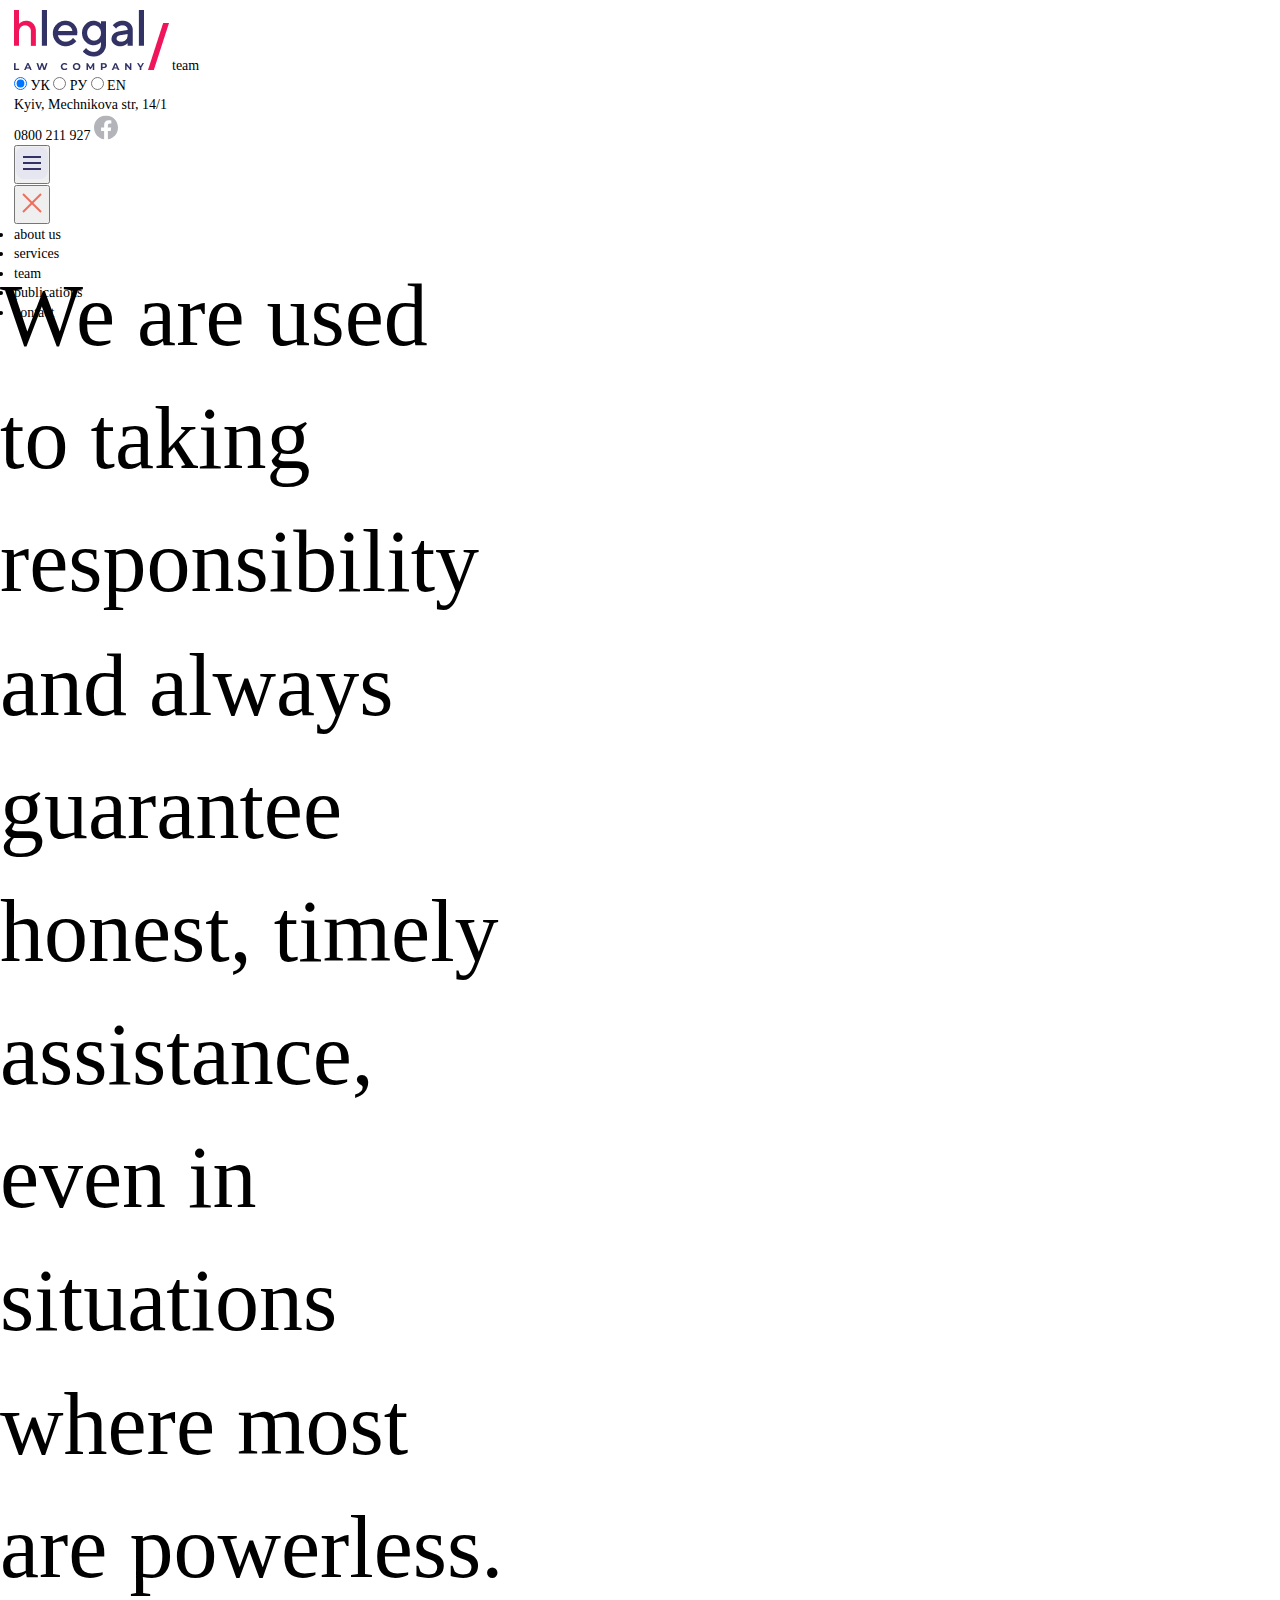
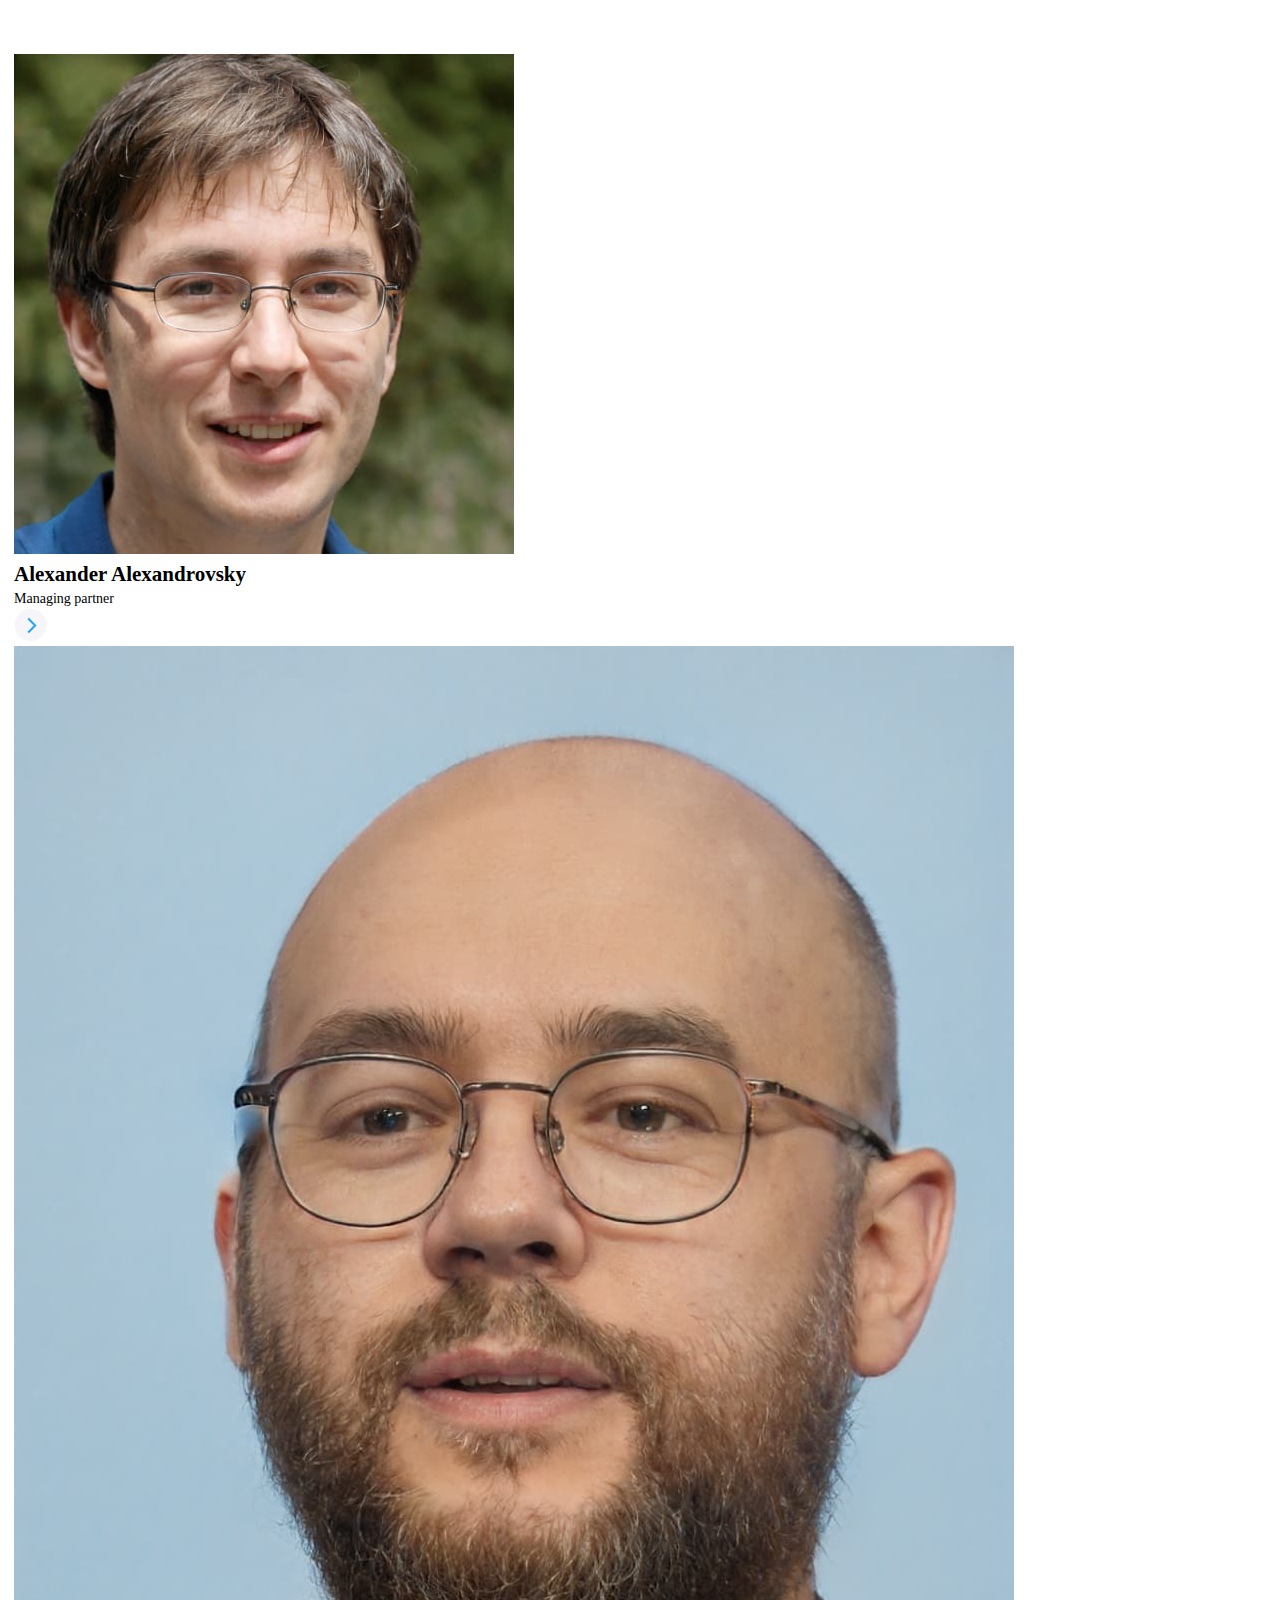
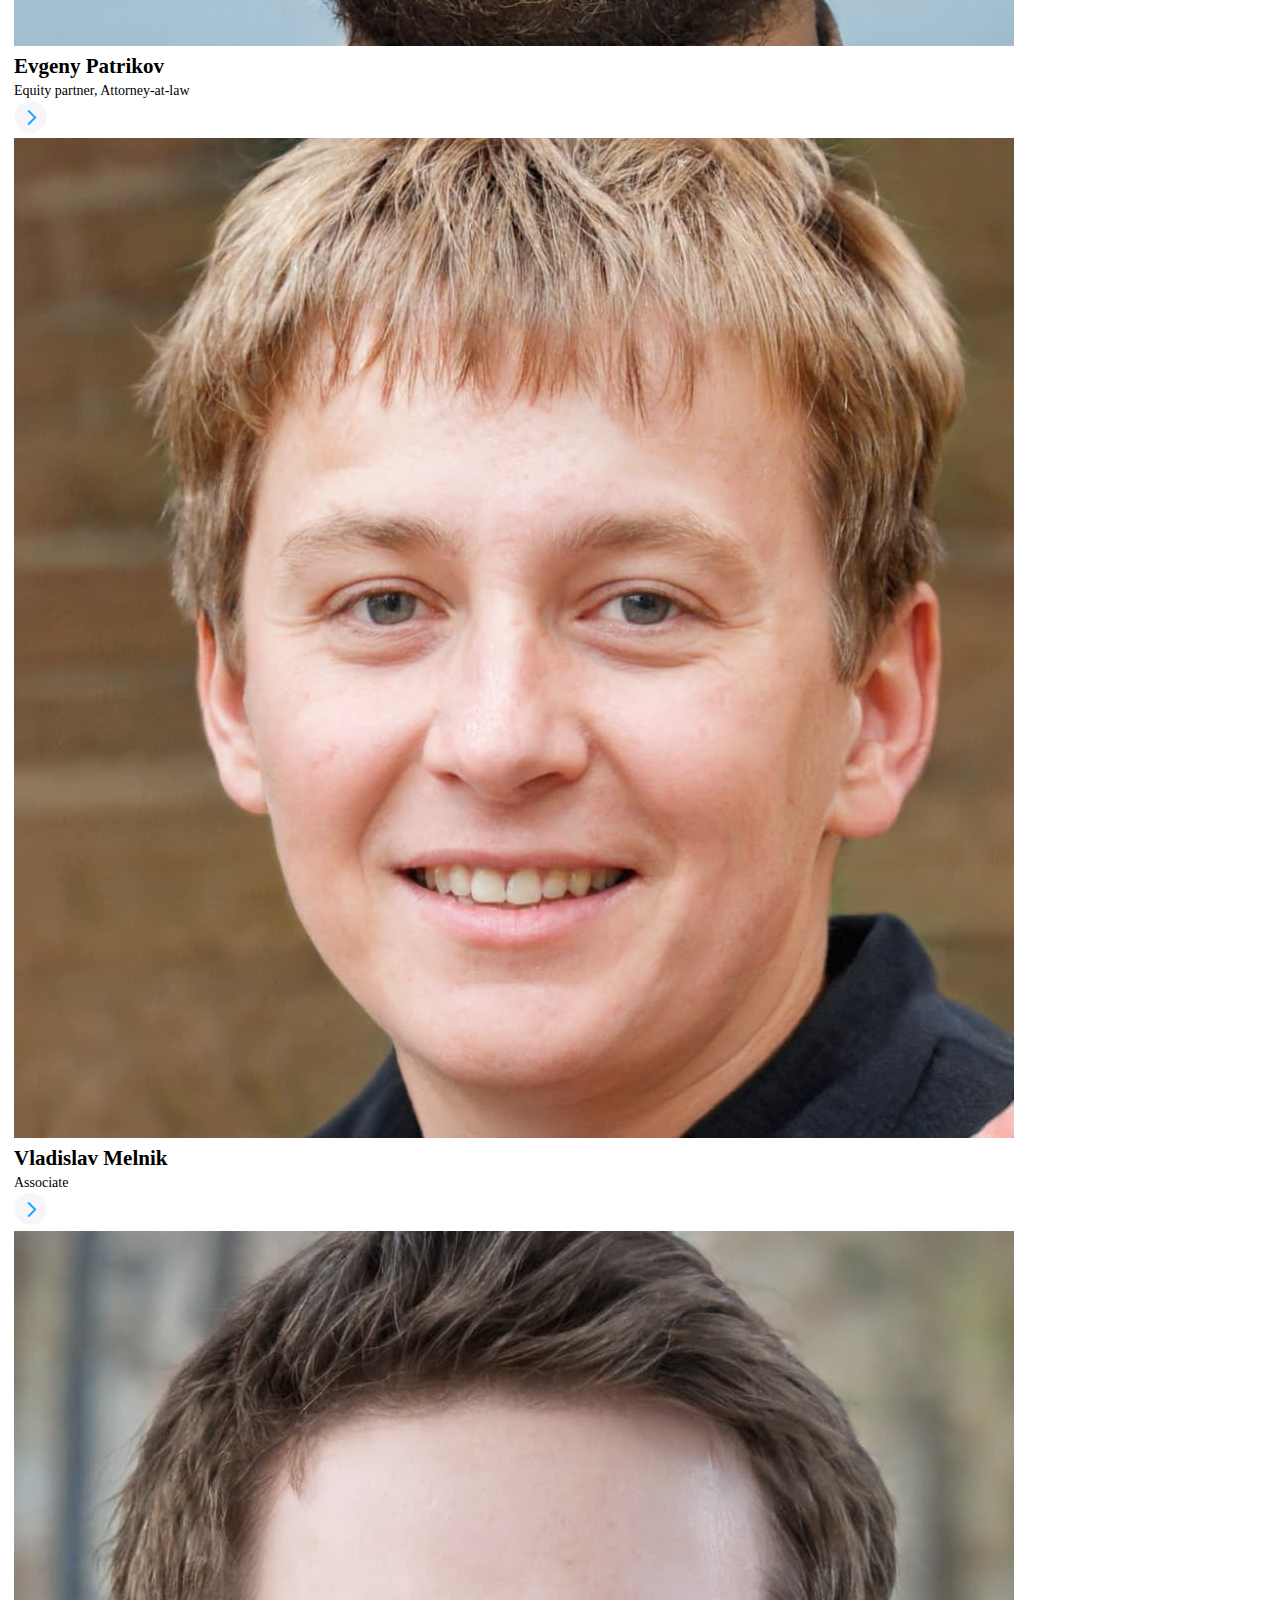
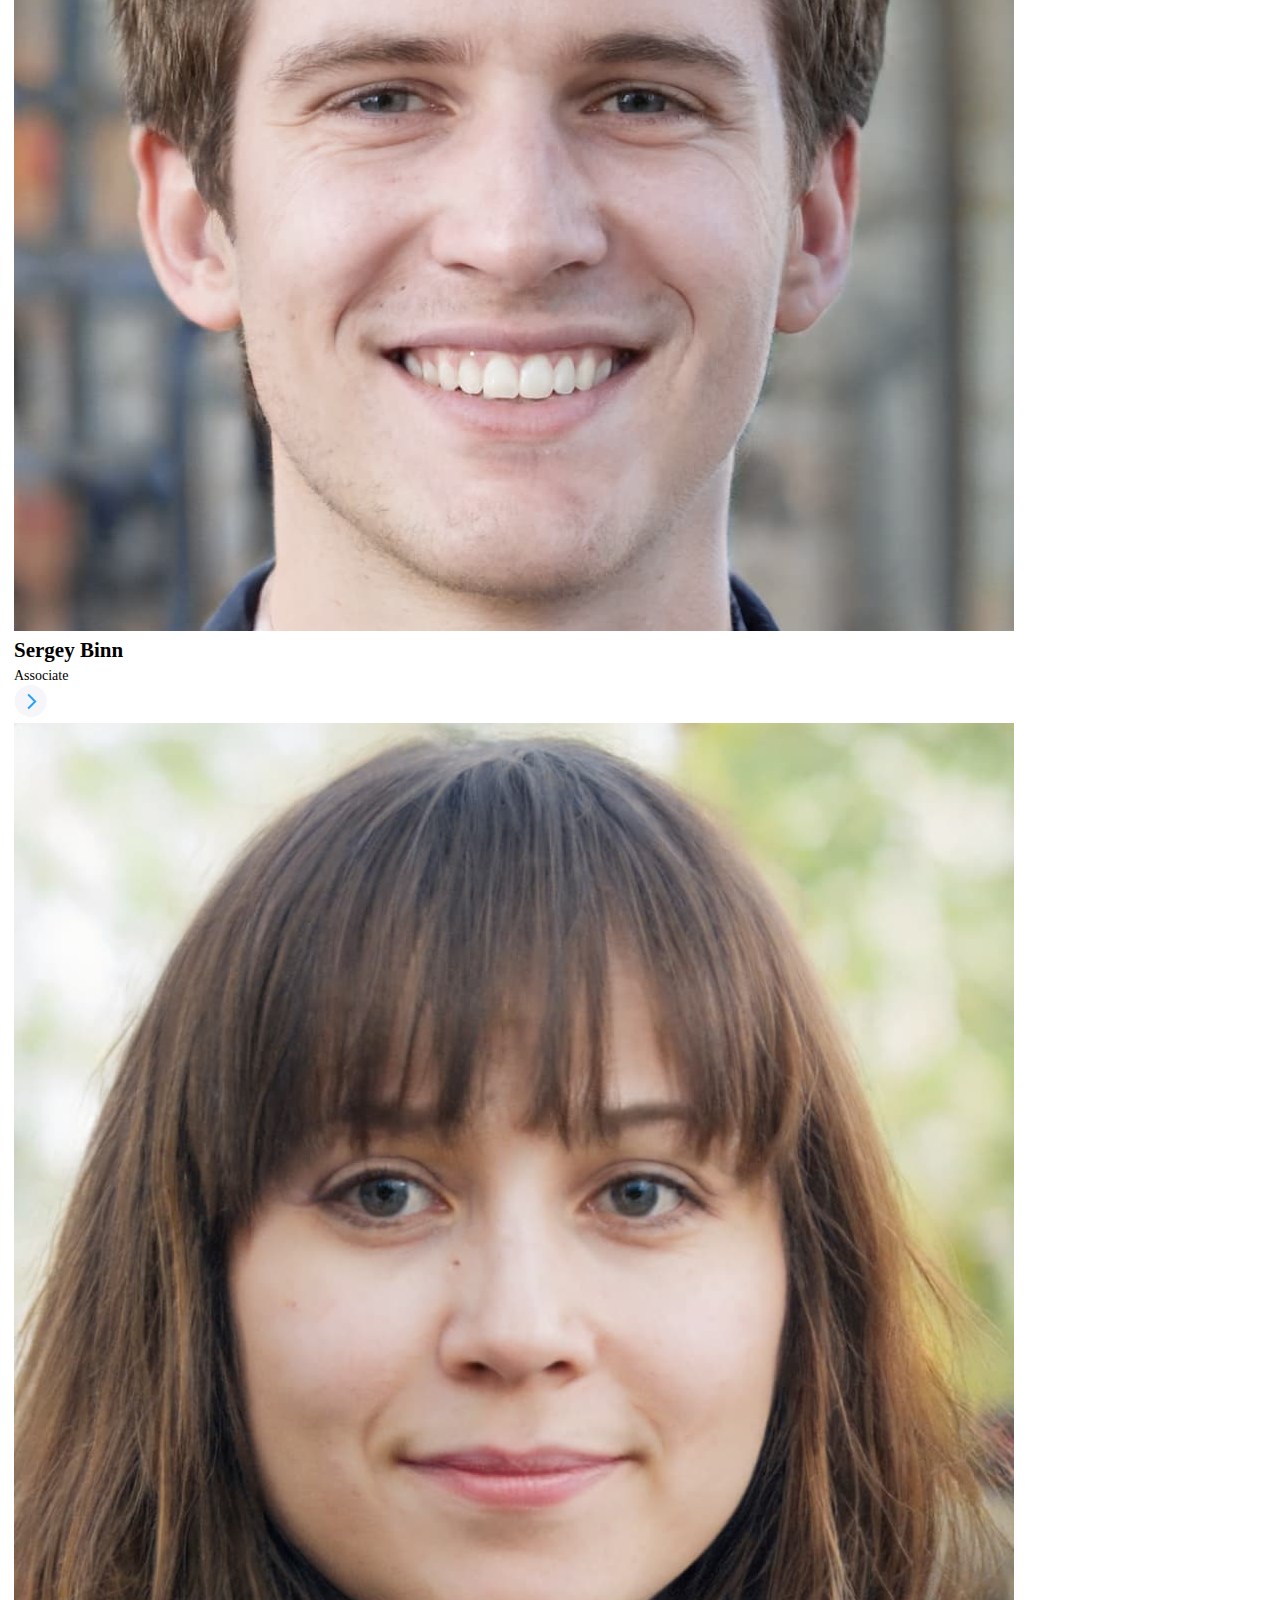
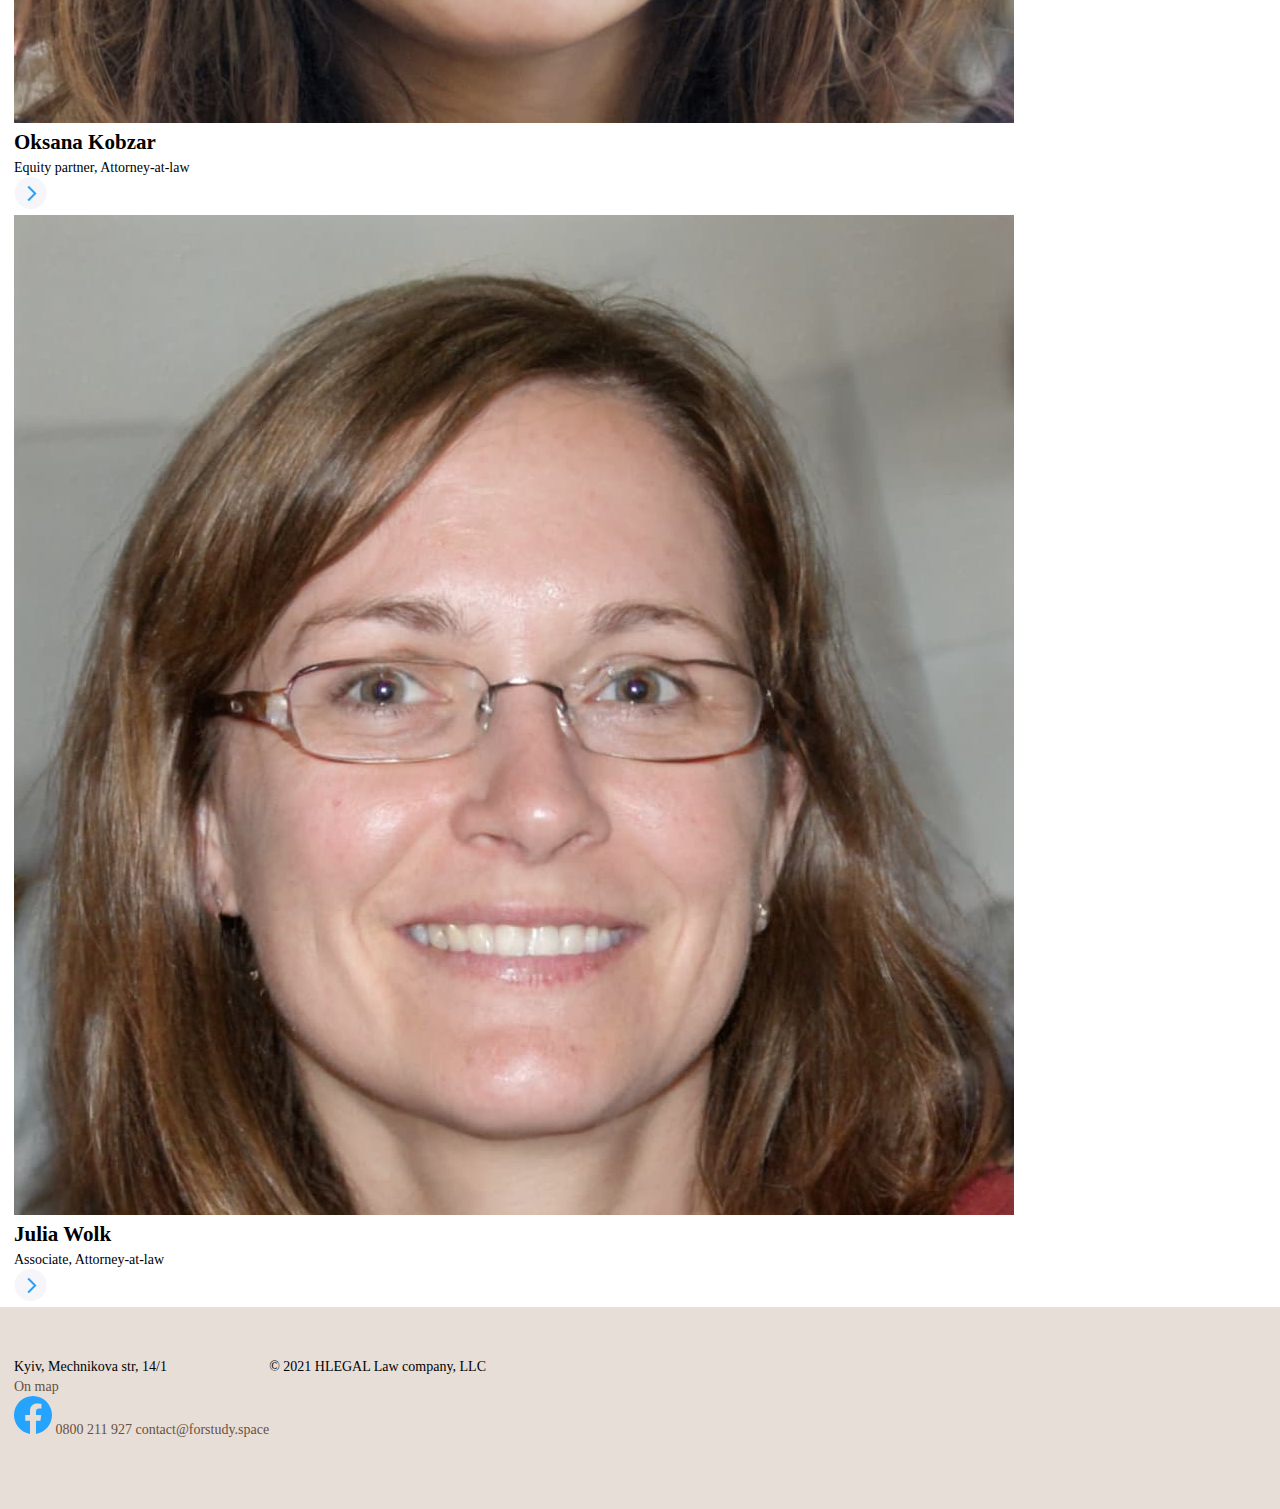
<file: index.html>
<!DOCTYPE html>
<html lang="en">
  <head>
    <meta charset="UTF-8" />
    <meta name="viewport" content="width=device-width, initial-scale=1.0" />
    <title>Document</title>
    <link rel="stylesheet" href="./fonts/fontsheet.css" />
    <link rel="stylesheet" href="./css/style.css" />
  </head>
  <body>
    <header>
      <div class="container header">
        <div class="item-1">
          <a href="#">
            <img class="logo" src="./img/header/Logo.png" alt="Logo" />
          </a>
          <svg
            class="slesh"
            xmlns="http://www.w3.org/2000/svg"
            width="21"
            height="47"
            viewBox="0 0 21 47"
            fill="none"
          >
            <path
              fill-rule="evenodd"
              clip-rule="evenodd"
              d="M15.1752 0H21L5.82482 47H0L15.1752 0Z"
              fill="#F0145A"
            />
          </svg>
          <span class="span-logo">team</span>
        </div>
        <div class="item-2">
          <div class="lang-list">
            <form action="https://fom.in.ua/echo" method="post">
              <label>
                <input
                  type="radio"
                  name="lang"
                  id="uk"
                  value="УК"
                  class="lang-item"
                  checked
                />
                <span>УК</span>
              </label>
              <label>
                <input
                  type="radio"
                  name="lang"
                  id="ru"
                  value="РУ"
                  class="lang-item"
                />
                <span>РУ</span>
              </label>
              <label>
                <input
                  type="radio"
                  name="lang"
                  id="en"
                  value="EN"
                  class="lang-item"
                />
                <span>EN</span>
              </label>
            </form>
          </div>
          <span class="dot"></span>
          <p class="adress">Kyiv, Mechnikova str, 14/1</p>
          <span class="dot"></span>
          <a class="tel" href="tel:+0800211927">0800 211 927</a>
          <span class="dot"></span>
          <a href="https://www.facebook.com/" target="_blank"
            ><svg
              class="facebook"
              xmlns="http://www.w3.org/2000/svg"
              width="24"
              height="25"
              viewBox="0 0 24 25"
              fill="none"
            >
              <g clip-path="url(#clip0_22721_6715)">
                <path
                  d="M24 12.5733C24 5.90541 18.6274 0.5 12 0.5C5.37258 0.5 0 5.90541 0 12.5733C0 18.5995 4.38823 23.5943 10.125 24.5V16.0633H7.07813V12.5733H10.125V9.91343C10.125 6.88755 11.9165 5.21615 14.6576 5.21615C15.9705 5.21615 17.3438 5.45195 17.3438 5.45195V8.42313H15.8306C14.3399 8.42313 13.875 9.35379 13.875 10.3086V12.5733H17.2031L16.6711 16.0633H13.875V24.5C19.6118 23.5943 24 18.5995 24 12.5733Z"
                  fill="#B3B3BA"
                />
              </g>
              <defs>
                <clipPath id="clip0_22721_6715">
                  <rect
                    width="24"
                    height="24"
                    fill="white"
                    transform="translate(0 0.5)"
                  />
                </clipPath>
              </defs>
            </svg>
          </a>
        </div>
        <button class="burger">
          <svg
            xmlns="http://www.w3.org/2000/svg"
            width="32"
            height="32"
            viewBox="0 0 32 32"
            fill="none"
          >
            <rect width="32" height="32" rx="8" fill="#E6E6F0" />
            <path d="M7 10H25" stroke="#323264" stroke-width="2" />
            <path d="M7 16H25" stroke="#323264" stroke-width="2" />
            <path d="M7 22H25" stroke="#323264" stroke-width="2" />
          </svg>
        </button>
        <nav class="nav-wrap">
          <button class="close">
            <svg
              xmlns="http://www.w3.org/2000/svg"
              width="32"
              height="32"
              viewBox="0 0 32 32"
              fill="none"
            >
              <path d="M7 7L25 25" stroke="#EC6F5D" stroke-width="2" />
              <path d="M25 7L7 25" stroke="#EC6F5D" stroke-width="2" />
            </svg>
          </button>
          <ul class="item-3">
            <li><a class="menu-item" href="#">about us</a></li>
            <li><a class="menu-item" href="#">services</a></li>
            <li><a class="menu-item Current-page" href="#">team</a></li>
            <li><a class="menu-item" href="#">publications</a></li>
            <li><a class="menu-item" href="#">contact</a></li>
          </ul>
        </nav>
      </div>
    </header>
    <main>
      <div class="container-small">
        <h1 class="main-title">
          We are used to taking responsibility and always guarantee honest,
          timely assistance, even in situations where most are powerless.
        </h1>
      </div>
      <div class="container">
        <div class="card-wrap">
          <div class="relative card-item">
            <img
              class="team-foto"
              src="./img/team-page/Team-1.jpg"
              alt="Alexander Alexandrovsky"
            />
            <h2 class="card-name">Alexander Alexandrovsky</h2>
            <p class="card-descript">Managing partner</p>
            <a href="#">
              <svg
                class="card-absolute"
                xmlns="http://www.w3.org/2000/svg"
                width="33"
                height="32"
                viewBox="0 0 33 32"
                fill="none"
              >
                <circle cx="16.6667" cy="16" r="16" fill="#F5F5FA" />
                <path
                  id="styled-element"
                  d="M14.1667 23.5L21.1667 16.5L14.1667 9.5"
                  stroke="#24A3FF"
                  stroke-width="2"
                />
              </svg>
            </a>
          </div>
          <div class="relative card-item">
            <img
              class="team-foto"
              src="./img/team-page/Team-2.jpg"
              alt="Evgeny Patrikov"
            />
            <h2 class="card-name">Evgeny Patrikov</h2>
            <p class="card-descript">Equity partner, Attorney-at-law</p>
            <a href="#">
              <svg
                class="card-absolute"
                xmlns="http://www.w3.org/2000/svg"
                width="33"
                height="32"
                viewBox="0 0 33 32"
                fill="none"
              >
                <circle cx="16.6667" cy="16" r="16" fill="#F5F5FA" />
                <path
                  id="styled-element"
                  d="M14.1667 23.5L21.1667 16.5L14.1667 9.5"
                  stroke="#24A3FF"
                  stroke-width="2"
                />
              </svg>
            </a>
          </div>
          <div class="relative card-item">
            <img
              class="team-foto"
              src="./img/team-page/Team-3.jpg"
              alt="Vladislav Melnik"
            />
            <h2 class="card-name">Vladislav Melnik</h2>
            <p class="card-descript">Associate</p>
            <a href="#">
              <svg
                class="card-absolute"
                xmlns="http://www.w3.org/2000/svg"
                width="33"
                height="32"
                viewBox="0 0 33 32"
                fill="none"
              >
                <circle cx="16.6667" cy="16" r="16" fill="#F5F5FA" />
                <path
                  id="styled-element"
                  d="M14.1667 23.5L21.1667 16.5L14.1667 9.5"
                  stroke="#24A3FF"
                  stroke-width="2"
                />
              </svg>
            </a>
          </div>
          <div class="relative card-item">
            <img
              class="team-foto"
              src="./img/team-page/Team-4.jpg"
              alt="Sergey Binn"
            />
            <h2 class="card-name">Sergey Binn</h2>
            <p class="card-descript">Associate</p>
            <a href="#">
              <svg
                class="card-absolute"
                xmlns="http://www.w3.org/2000/svg"
                width="33"
                height="32"
                viewBox="0 0 33 32"
                fill="none"
              >
                <circle cx="16.6667" cy="16" r="16" fill="#F5F5FA" />
                <path
                  id="styled-element"
                  d="M14.1667 23.5L21.1667 16.5L14.1667 9.5"
                  stroke="#24A3FF"
                  stroke-width="2"
                />
              </svg>
            </a>
          </div>
          <div class="relative card-item">
            <img
              class="team-foto"
              src="./img/team-page/Team-5.jpg"
              alt="Oksana Kobzar"
            />
            <h2 class="card-name">Oksana Kobzar</h2>
            <p class="card-descript">Equity partner, Attorney-at-law</p>
            <a href="#">
              <svg
                class="card-absolute"
                xmlns="http://www.w3.org/2000/svg"
                width="33"
                height="32"
                viewBox="0 0 33 32"
                fill="none"
              >
                <circle cx="16.6667" cy="16" r="16" fill="#F5F5FA" />
                <path
                  id="styled-element"
                  d="M14.1667 23.5L21.1667 16.5L14.1667 9.5"
                  stroke="#24A3FF"
                  stroke-width="2"
                />
              </svg>
            </a>
          </div>
          <div class="relative card-item">
            <img
              class="team-foto"
              src="./img/team-page/Team-6.jpg"
              alt="Julia Wolk"
            />
            <h2 class="card-name">Julia Wolk</h2>
            <p class="card-descript">Associate, Attorney-at-law</p>
            <a href="#">
              <svg
                class="card-absolute"
                xmlns="http://www.w3.org/2000/svg"
                width="33"
                height="32"
                viewBox="0 0 33 32"
                fill="none"
              >
                <circle cx="16.6667" cy="16" r="16" fill="#F5F5FA" />
                <path
                  id="styled-element"
                  d="M14.1667 23.5L21.1667 16.5L14.1667 9.5"
                  stroke="#24A3FF"
                  stroke-width="2"
                />
              </svg>
            </a>
          </div>
        </div>
      </div>
    </main>
    <footer class="footer">
      <div class="container flex justify-between footer-wrap">
        <div class="footer-right">
          <div class="adress-wrap">
            <p class="footer-adress">Kyiv, Mechnikova str, 14/1</p>
            <span class="dot"></span>
            <a
              target="_blank"
              class="footer-map"
              href="https://maps.app.goo.gl/xznnZyDuD4fv7TTCA"
              >On map</a
            >
          </div>
          <div class="social-map">
            <a
              class="footer-facebook"
              href="https://www.facebook.com/"
              target="_blank"
            >
              <svg
                xmlns="http://www.w3.org/2000/svg"
                width="38"
                height="38"
                viewBox="0 0 38 38"
                fill="none"
              >
                <g clip-path="url(#clip0_126866_2616)">
                  <path
                    d="M38 19.1161C38 8.55857 29.4934 0 19 0C8.50658 0 0 8.55857 0 19.1161C0 28.6575 6.94803 36.5659 16.0312 38V24.6419H11.207V19.1161H16.0312V14.9046C16.0312 10.1136 18.8678 7.46723 23.2078 7.46723C25.2866 7.46723 27.4609 7.84059 27.4609 7.84059V12.545H25.0651C22.7048 12.545 21.9688 14.0185 21.9688 15.5302V19.1161H27.2383L26.3959 24.6419H21.9688V38C31.052 36.5659 38 28.6575 38 19.1161Z"
                    fill="#24A3FF"
                  />
                </g>
                <defs>
                  <clipPath id="clip0_126866_2616">
                    <rect width="38" height="38" fill="white" />
                  </clipPath>
                </defs>
              </svg>
            </a>
            <span class="dot"></span>
            <a class="footer-tel" href="tel:+0800211927">0800 211 927</a>
            <span class="dot"></span>
            <a class="footer-mail" href="mailto:contact@forstudy.space"
              >contact@forstudy.space</a
            >
          </div>
        </div>
        <p class="copy">© 2021 HLEGAL Law company, LLC</p>
      </div>
    </footer>

    <script src="./js/jquery-3.7.1.js"></script>
    <script src="./js/script.js"></script>
  </body>
</html>
</file>
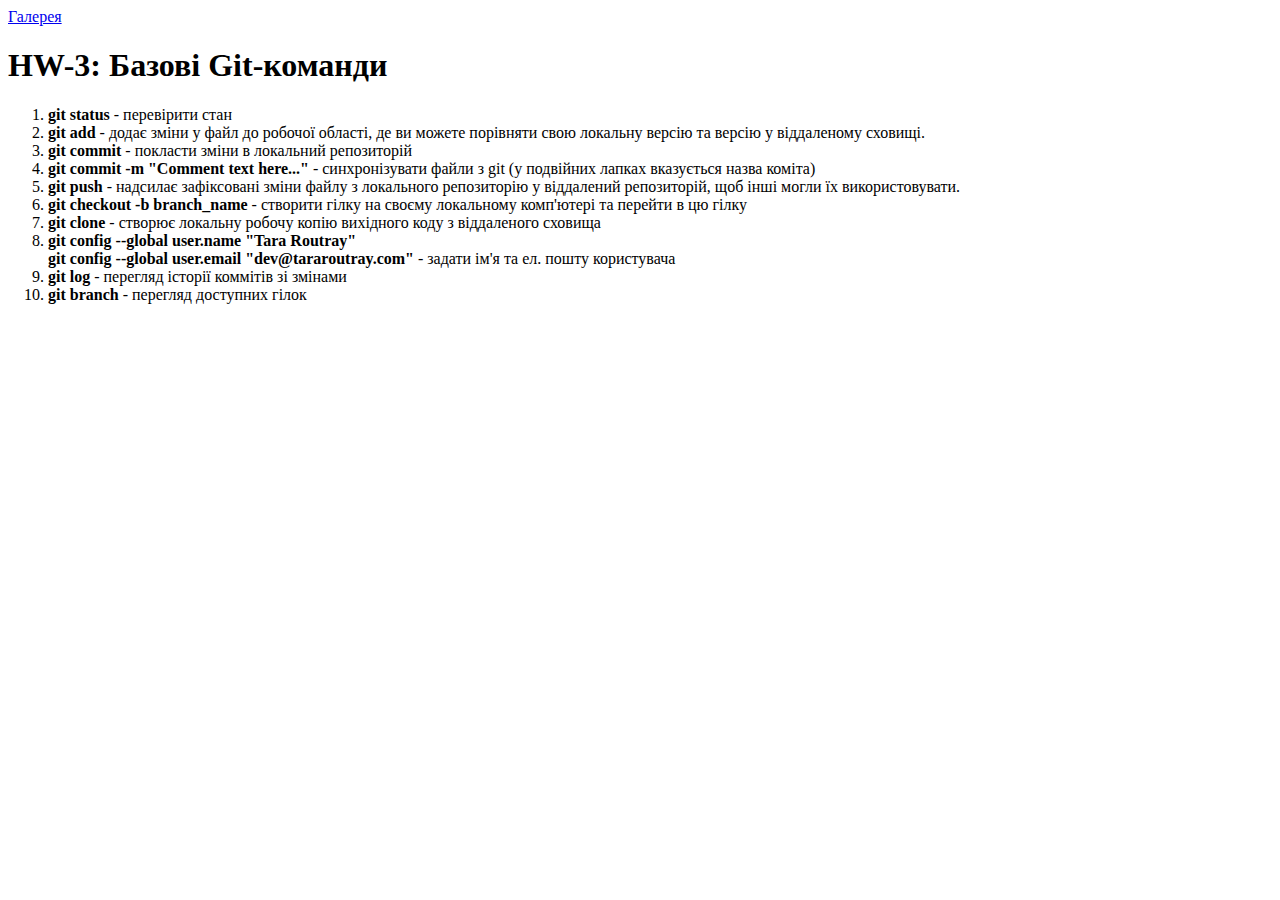
<file: hw3/index.html>
<!DOCTYPE html>
<html lang="uk">
  <head>
    <meta charset="UTF-8" />
    <meta name="viewport" content="width=device-width, initial-scale=1.0" />
    <title>HW-3: Базові Git-команди</title>
  </head>
  <body>
    <header>
      <a href="/gallery.html">Галерея</a>
    </header>
    <main>
      <h1>HW-3: Базові Git-команди</h1>
      <ol>
        <li><b>git status</b> - перевірити стан</li>
        <li>
          <b>git add</b> - додає зміни у файл до робочої області, де ви можете
          порівняти свою локальну версію та версію у віддаленому сховищі.
        </li>
        <li><b>git commit</b> - покласти зміни в локальний репозиторій</li>
        <li>
          <b>git commit -m "Comment text here..."</b> - синхронізувати файли з
          git (у подвійних лапках вказується назва коміта)
        </li>
        <li>
          <b>git push</b> - надсилає зафіксовані зміни файлу з локального
          репозиторію у віддалений репозиторій, щоб інші могли їх
          використовувати.
        </li>
        <li>
          <b>git checkout -b branch_name</b> - cтворити гілку на своєму
          локальному комп'ютері та перейти в цю гілку
        </li>
        <li>
          <b>git clone</b> - створює локальну робочу копію вихідного коду з
          віддаленого сховища
        </li>
        <li>
          <b
            >git config --global user.name "Tara Routray"<br />git config
            --global user.email "dev@tararoutray.com"</b
          >
          - задати ім'я та ел. пошту користувача
        </li>
        <li><b>git log</b> - перегляд історії коммітів зі змінами</li>
        <li><b>git branch</b> - перегляд доступних гілок</li>
      </ol>
    </main>
  </body>
</html>
</file>
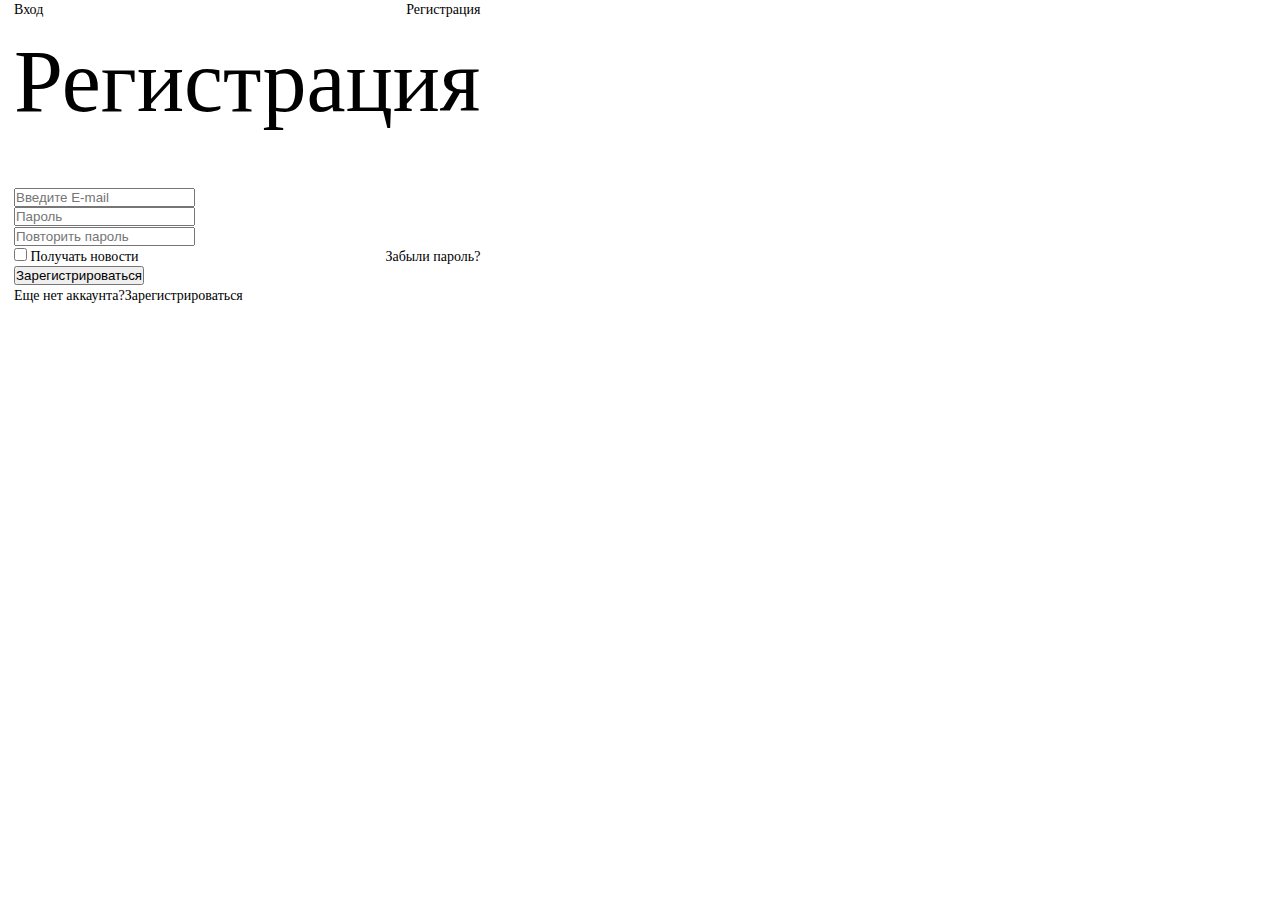
<file: index1.html>
<!DOCTYPE html>
<html lang="ru">
  <head>
    <meta charset="UTF-8" />
    <meta name="viewport" content="width=device-width, initial-scale=1.0" />
    <title>Forms</title>
    <link rel="stylesheet" href="./fonts/fontsheet.css" />
    <link rel="stylesheet" href="./css/style.css" />
  </head>
  <body>
    <main>
      <section class="flex jc-end container main">
        <div class="wrapper">
          <div class="container-small">
            <div class="nav-header">
              <nav class="nav-list flex jc-sb">
                <a class="nav-item-2" href="./index.html">Вход</a>
                <a class="nav-item-1" href="./index1.html">Регистрация</a>
              </nav>
            </div>
          </div>

          <section>
            <div class="container-small">
              <h1 class="main-title">Регистрация</h1>
              <form action="https://fom.in.ua/echo" method="post">
                <input
                  class="fields"
                  type="email"
                  name="email"
                  placeholder="Введите E-mail"
                  required
                />
                <br />
                <input
                  class="fields"
                  type="password"
                  name="pass"
                  placeholder="Пароль"
                  required
                  pattern="[0-9]{6}"
                />
                <br />
                <input
                  class="fields"
                  type="password"
                  name="pass"
                  placeholder="Повторить пароль"
                  required
                  pattern="[0-9]{6}"
                />
                <br />

                <div class="flex jc-sb">
                  <label class="checkbox-label">
                    <input type="checkbox" />
                    <span class="checkbox"></span>Получать новости
                  </label>
                  <a href="#" class="tx-color-green">Забыли пароль?</a>
                </div>
                <button type="submit">Зарегистрироваться</button>
              </form>
            </div>
          </section>
          <section>
            <div class="container-small">
              <div class="flex text-box">
                <p class="tx-color-green">Еще нет аккаунта?</p>
                <a href="#">Зарегистрироваться</a>
              </div>
            </div>
          </section>
        </div>
      </section>
    </main>
  </body>
</html>
</file>
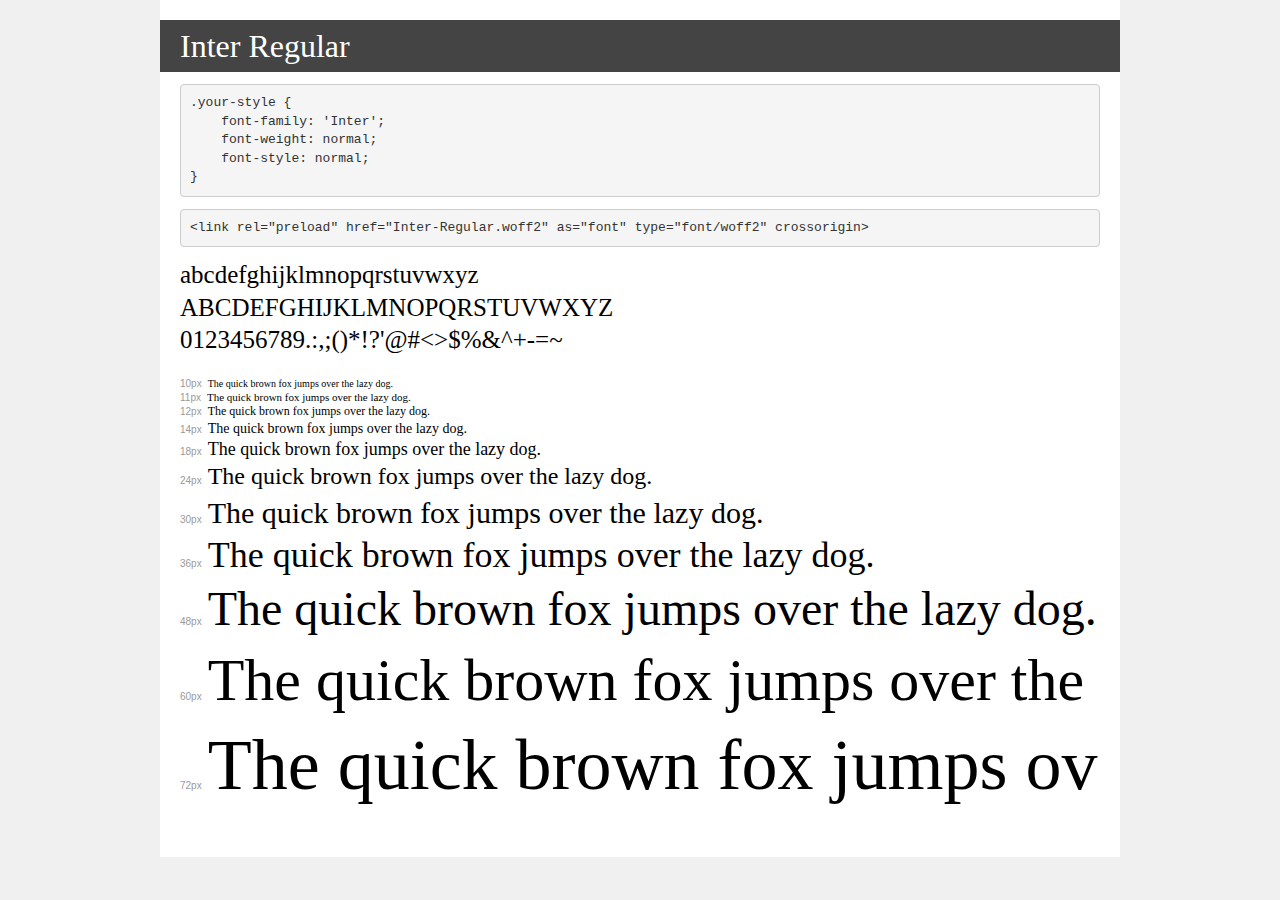
<file: fonts/demo.html>
<!DOCTYPE html>
<html lang="en">
<head>
    <meta charset="utf-8">
    <meta http-equiv="X-UA-Compatible" content="IE=edge">
    <meta name="viewport" content="width=device-width, initial-scale=1">
    <meta name="robots" content="noindex, noarchive">
    <meta name="format-detection" content="telephone=no">
    <title>Transfonter demo</title>
    <link href="stylesheet.css" rel="stylesheet">
    <style>
        /*
        http://meyerweb.com/eric/tools/css/reset/
        v2.0 | 20110126
        License: none (public domain)
        */
        html, body, div, span, applet, object, iframe,
        h1, h2, h3, h4, h5, h6, p, blockquote, pre,
        a, abbr, acronym, address, big, cite, code,
        del, dfn, em, img, ins, kbd, q, s, samp,
        small, strike, strong, sub, sup, tt, var,
        b, u, i, center,
        dl, dt, dd, ol, ul, li,
        fieldset, form, label, legend,
        table, caption, tbody, tfoot, thead, tr, th, td,
        article, aside, canvas, details, embed,
        figure, figcaption, footer, header, hgroup,
        menu, nav, output, ruby, section, summary,
        time, mark, audio, video {
            margin: 0;
            padding: 0;
            border: 0;
            font-size: 100%;
            font: inherit;
            vertical-align: baseline;
        }
        /* HTML5 display-role reset for older browsers */
        article, aside, details, figcaption, figure,
        footer, header, hgroup, menu, nav, section {
            display: block;
        }
        body {
            line-height: 1;
        }
        ol, ul {
            list-style: none;
        }
        blockquote, q {
            quotes: none;
        }
        blockquote:before, blockquote:after,
        q:before, q:after {
            content: '';
            content: none;
        }
        table {
            border-collapse: collapse;
            border-spacing: 0;
        }
        /* demo styles */
        body {
            background: #f0f0f0;
            color: #000;
        }
        .page {
            background: #fff;
            width: 920px;
            margin: 0 auto;
            padding: 20px 20px 0 20px;
            overflow: hidden;
        }
        .font-container {
            overflow-x: auto;
            overflow-y: hidden;
            margin-bottom: 40px;
            line-height: 1.3;
            white-space: nowrap;
            padding-bottom: 5px;
        }
        h1 {
            position: relative;
            background: #444;
            font-size: 32px;
            color: #fff;
            padding: 10px 20px;
            margin: 0 -20px 12px -20px;
        }
        .letters {
            font-size: 25px;
            margin-bottom: 20px;
        }
        .s10:before {
            content: '10px';
        }
        .s11:before {
            content: '11px';
        }
        .s12:before {
            content: '12px';
        }
        .s14:before {
            content: '14px';
        }
        .s18:before {
            content: '18px';
        }
        .s24:before {
            content: '24px';
        }
        .s30:before {
            content: '30px';
        }
        .s36:before {
            content: '36px';
        }
        .s48:before {
            content: '48px';
        }
        .s60:before {
            content: '60px';
        }
        .s72:before {
            content: '72px';
        }
        .s10:before, .s11:before, .s12:before, .s14:before,
        .s18:before, .s24:before, .s30:before, .s36:before,
        .s48:before, .s60:before, .s72:before {
            font-family: Arial, sans-serif;
            font-size: 10px;
            font-weight: normal;
            font-style: normal;
            color: #999;
            padding-right: 6px;
        }
        pre {
            display: block;
            padding: 9px;
            margin: 0 0 12px;
            font-family: Monaco, Menlo, Consolas, "Courier New", monospace;
            font-size: 13px;
            line-height: 1.428571429;
            color: #333;
            font-weight: normal;
            font-style: normal;
            background-color: #f5f5f5;
            border: 1px solid #ccc;
            overflow-x: auto;
            border-radius: 4px;
        }
        /* responsive */
        @media (max-width: 959px) {
            .page {
                width: auto;
                margin: 0;
            }
        }
    </style>
</head>
<body>
<div class="page">
    <div class="demo">
        <h1 style="font-family: 'Inter'; font-weight: normal; font-style: normal;">Inter Regular</h1>
        <pre title="Usage">.your-style {
    font-family: 'Inter';
    font-weight: normal;
    font-style: normal;
}</pre>
        <pre title="Preload (optional)">
&lt;link rel=&quot;preload&quot; href=&quot;Inter-Regular.woff2&quot; as=&quot;font&quot; type=&quot;font/woff2&quot; crossorigin&gt;</pre>
        <div class="font-container" style="font-family: 'Inter'; font-weight: normal; font-style: normal;">
            <p class="letters">
                abcdefghijklmnopqrstuvwxyz<br>
ABCDEFGHIJKLMNOPQRSTUVWXYZ<br>
                0123456789.:,;()*!?'@#&lt;&gt;$%&^+-=~
            </p>
            <p class="s10" style="font-size: 10px;">The quick brown fox jumps over the lazy dog.</p>
            <p class="s11" style="font-size: 11px;">The quick brown fox jumps over the lazy dog.</p>
            <p class="s12" style="font-size: 12px;">The quick brown fox jumps over the lazy dog.</p>
            <p class="s14" style="font-size: 14px;">The quick brown fox jumps over the lazy dog.</p>
            <p class="s18" style="font-size: 18px;">The quick brown fox jumps over the lazy dog.</p>
            <p class="s24" style="font-size: 24px;">The quick brown fox jumps over the lazy dog.</p>
            <p class="s30" style="font-size: 30px;">The quick brown fox jumps over the lazy dog.</p>
            <p class="s36" style="font-size: 36px;">The quick brown fox jumps over the lazy dog.</p>
            <p class="s48" style="font-size: 48px;">The quick brown fox jumps over the lazy dog.</p>
            <p class="s60" style="font-size: 60px;">The quick brown fox jumps over the lazy dog.</p>
            <p class="s72" style="font-size: 72px;">The quick brown fox jumps over the lazy dog.</p>
        </div>
    </div>

</div>
</body>
</html>
</file>
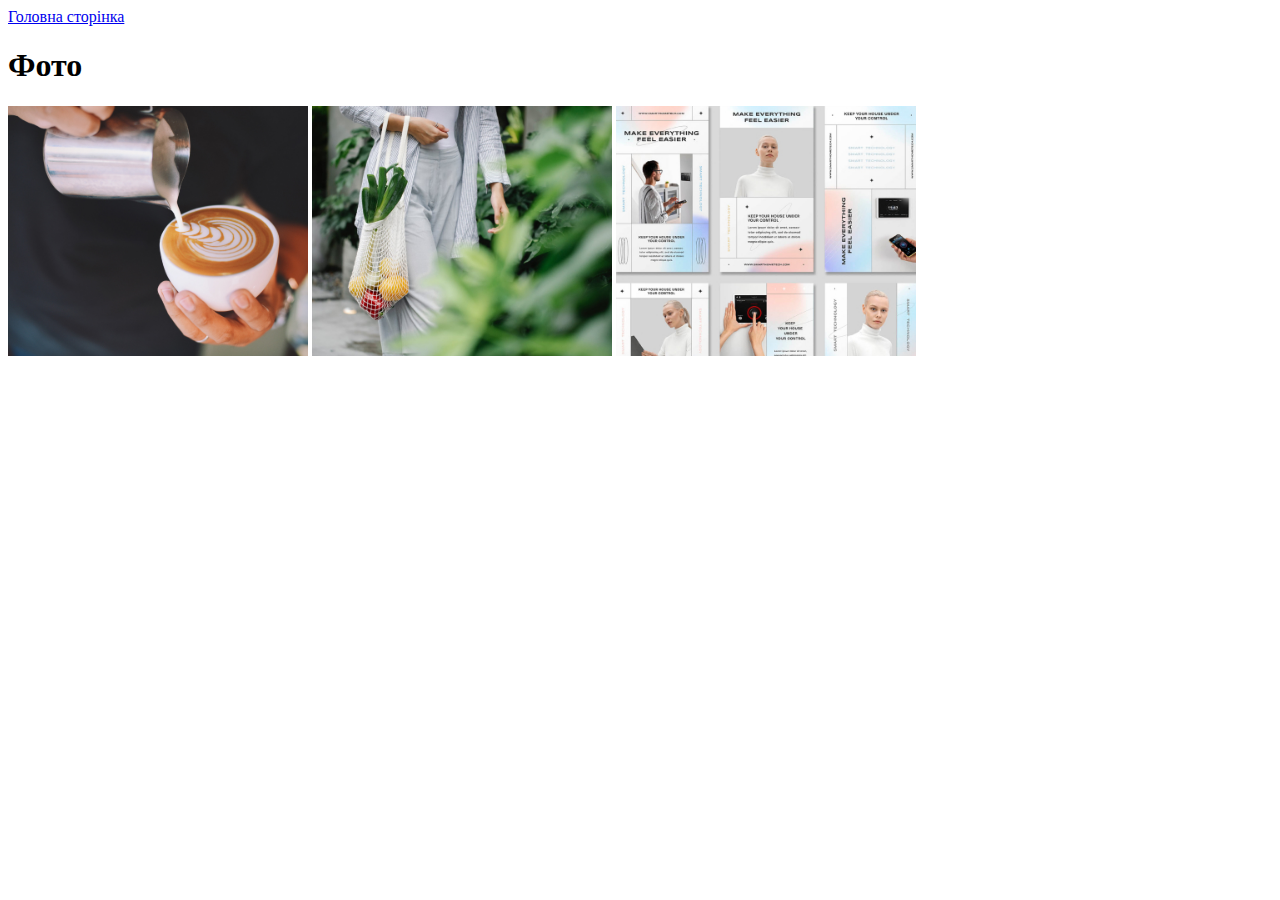
<file: hw3/gallery.html>
<!DOCTYPE html>
<html lang="en">
  <head>
    <meta charset="UTF-8" />
    <meta name="viewport" content="width=device-width, initial-scale=1.0" />
    <title>Gallery</title>
  </head>
  <body>
    <header>
      <a href="/index.html">Головна сторінка</a>
    </header>
    <main>
      <h1>Фото</h1>
      <img src="./img/coffee.jpg" alt="cup of coffee" width="300" />
      <img src="./img/food.jpg" alt="food" width="300" />
      <img src="./img/insta.jpg" alt="insta project" width="300" />
    </main>
  </body>
</html>
</file>
<file: fonts/fontsheet.css>
@font-face {
  font-family: 'Montserrat';
  src: url('Montserrat-Medium.woff2') format('woff2'),
    url('Montserrat-Medium.woff') format('woff');
  font-weight: 400;
  font-style: normal;
  font-display: swap;
}
@font-face {
  font-family: 'Montserrat';
  src: url('Montserrat-Medium.woff2') format('woff2'),
    url('Montserrat-Medium.woff') format('woff');
  font-weight: 700;
  font-style: bold;
  font-display: swap;
}
</file>
<file: css/style.css>
:root {
  --container-width: 1340px;
  --basic-space: 1rem;
  --text-color: #68513f;
  --bg-color: #e7ded8;
}

* {
  margin: 0;
  padding: 0;
  box-sizing: border-box;
}

img {
  max-width: 100%;
}

.btn {
  display: inline-block;
  text-align: center;
  min-width: 143px;
  border: 1px solid #dacec6;
  background-color: #f1ebe7;
  padding: 13px 21px;
  height: 45px;
}

a {
  color: inherit;
  text-decoration: none;
}
html {
  font-family: 'Inter', serif;
  font-size: 14px;
  line-height: 1.4;
  font-weight: 400;
  color: #000;
}

.container {
  max-width: calc(var(--container-width) + var(--basic-space) * 2);
  margin-left: auto;
  margin-right: auto;
  padding-right: var(--basic-space);
  padding-left: var(--basic-space);
}
.flex {
  display: flex;
}
.jc-sb {
  justify-content: space-between;
}
.jc-center {
  justify-content: center;
}
.al-center {
  align-items: center;
}
.ta-center {
  text-align: center;
}
.uppercase {
  text-transform: uppercase;
  font-size: 13px;
  line-height: 1.5;
}
/*------------------ header ----------------*/

header {
  padding-top: 10px;
  padding-bottom: 10px;
}
.nav-wrap {
  gap: 40px;
  height: 59px;
  align-items: center;
}
.cart {
  font-size: 17px;
  line-height: 19.6px;
  border: none;
  background-color: inherit;
  gap: 8px;
}
.number-cart {
  width: 24px;
  height: 24px;
  background: #e7ded8;
  color: #68513f;
  text-align: center;
  font-size: 11px;
  line-height: 2.2;
  padding: 0px 8px;
  height: 24px;
}
/*------------------- main-section---------------- */
.bg-main {
  background-image: url(../img/bg/bg-main-section.jpg);
  background-size: contain;
  background-position: right;
  background-repeat: no-repeat;
  aspect-ratio: 16/9;
}
.main-title {
  font-family: 'STSong';
  font-size: 88px;
  font-weight: 300;
  max-width: 510px;
  margin-bottom: 45px;
}
.main-title .main-title-2 {
  font-size: 81px;
  line-height: 126px;
}
.you {
  color: var(--text-color);
  text-align: right;
  font-family: 'Style Script';
  font-size: 175px;
  font-weight: 400;
  line-height: 182px;
  transform: rotate(5.539deg);
  display: inline;
  position: absolute;
  bottom: 190px;
  left: 527px;
}
.left-part {
  display: inline-block;
  margin-top: 150px;
  margin-left: 50px;
}
.main-section {
  position: relative;
}
/* -------------------shop-all------------------ */
.shop-all {
  padding-top: 240px;
  padding-bottom: 240px;
  position: relative;
}
.shop-title {
  text-align: center;
  font-family: 'STSong';
  font-size: 65px;
  font-weight: 300;
  line-height: 1.5;
}
.fz-70 {
  font-size: 70px;
}
.title-2 {
  color: #68513f;
  text-align: center;
  font-family: 'Style Script';
  font-size: 137px;
  font-weight: 400;
  line-height: 112px;
  transform: rotate(-5.079deg);
  margin-bottom: 18px;
}
.shop-wrap {
  max-width: 650px;
  flex-wrap: wrap;
  margin: auto;
}
.btn-shop {
  border-radius: 73px;
  border: 1px solid #dacec6;
  background-color: #f1ebe7;
  color: #68513f;
  text-align: center;
  padding: 13px 21px;
  margin-top: 47px;
}
.shop-img-1 {
  position: absolute;
  top: 117px;
  left: 132px;
}
.shop-img-2 {
  position: absolute;
  right: 294px;
  top: 27px;
}
.shop-img-3 {
  position: absolute;
  top: 266px;
  right: 160px;
}
.shop-img-4 {
  position: absolute;
  right: 296px;
  bottom: 157px;
}
.shop-img-5 {
  position: absolute;
  left: 188px;
  bottom: 238px;
}
/* -----------------products-section -------------*/
.products-section {
  padding-top: 90px;
  padding-bottom: 90px;
}
.title-products {
  color: #68513f;
  text-align: center;
  font-family: 'Style Script';
  font-size: 137px;
  font-weight: 400;
  line-height: 112px;
}
.card {
  border-radius: 10px;
  background: #e7ded8;
  max-width: 325px;
  padding: 10px;
  flex-wrap: wrap;
}
.up-item {
  padding: 20px 15px 14.75px 15px;
  gap: 6.25px;
  flex-wrap: wrap;
}
.btn-prod {
  border-radius: 5px;
  border: 1px solid #dacec6;
  background: #f1ebe7;
  color: #68513f;
  text-align: center;
  padding: 12px 119px;
}
.prod-descript {
  font-size: 19px;
}
.w-100 {
  width: 100%;
}
.cards-wrap {
  margin-top: 50px;
}
/*------------------- feature-section -------------*/
.title-decrt {
  text-align: center;
  font-family: STSong;
  font-size: 70px;
  font-weight: 300;
  line-height: 1.4;
  max-width: 439px;
}
.title-decrt-2 {
  text-align: center;
  font-size: 17px;
  font-weight: 400;
  line-height: 1.8;
  max-width: 460px;
  margin-top: 25px;
  margin-bottom: 47px;
}
.feature-btn {
  border: 1px solid #dacec6;
  background: #f1ebe7;
  max-width: 115px;
  color: #68513f;
  text-align: center;
  padding: 12px 21px;
}
.right-feature {
  max-width: 620px;
  text-align: center;
  margin-top: 91px;
}
.gap-100 {
  gap: 100px;
}
.feature-section {
  position: relative;
  padding-top: 53px;
  padding-bottom: 100px;
}
.pos-absol {
  position: absolute;
  right: 346px;
  top: -41px;
}
/* --------------------custom-section ----------------*/
.custom-section {
  padding-top: 100px;
  padding-bottom: 100px;
}
.custom-wrap {
  max-width: 832px;
  margin: auto;
}
.custom-descript {
  text-align: center;
  font-size: 28px;
  font-weight: 400;
  margin-bottom: 57px;
}
.custom {
  justify-content: space-around;
}
/* ---------------wash-section ----------------*/
.wash-section {
  padding-top: 100px;
  padding-bottom: 93px;
}
.wash-card-1 {
  background-image: url(../img/wash-section/wash1.jpg);
  width: 518px;
  height: 518px;
  background-size: cover;
}
.wash-descript {
  color: #fff;
  font-size: 13px;
  line-height: 19.6px;
  text-transform: uppercase;
  border: 1px solid #fff;
  width: 150px;
  height: 150px;
  text-align: center;
}
.wash-card-2 {
  background-image: url(../img/wash-section/wash2.jpg);
  width: 518px;
  height: 518px;
}
.wash-card-3 {
  background-image: url(../img/wash-section/wash3.jpg);
  width: 518px;
  height: 518px;
}
/* ------------------------skin-section ----------------------------*/
.skin-section {
  padding-bottom: 128px;
}
.skin-title {
  text-align: center;
  font-family: 'STSong';
  font-size: 66px;
  font-weight: 300;
  line-height: 98px;
  margin: auto;
  margin-bottom: 50px;
}
.skin-descript {
  font-family: 'STSong';
  font-size: 28px;
  font-weight: 300;
  line-height: 1.3;
  max-width: 308px;
}
.skin-card {
  max-width: 645px;
  gap: 30px;
}
.btn-skin {
  border-radius: 166px;
  border: 1px solid #dacec6;
  background: #f1ebe7;
  padding: 13px 21px;
}
.skin-wrap {
  gap: 50px;
}
.skin-right {
  flex-wrap: wrap;
  align-items: flex-start;
  flex-direction: column;
}
.skin-descript {
  flex: 1;
}
/* --------------------------Footer -------------------*/
.left-descript {
  width: 160px;
  margin-top: 21px;
  margin-bottom: 57px;
}
footer span {
  color: var(--text-color);
}
.pages-title {
  font-family: 'STSong';
  font-size: 24px;
  font-weight: 300;
  line-height: 1.6;
}
footer li {
  list-style-type: none;
}
footer ul {
  display: flex;
  flex-direction: column;
  gap: 9px;
}
.pages {
  gap: 29px;
  flex-direction: column;
}
.contacts-title {
  font-family: 'STSong';
  font-size: 27px;
  font-weight: 300;
}
footer a {
  color: var(--text-color);
}
.contacts-descript {
  margin-bottom: 9px;
}
.contact-up {
  flex: 1;
}
.here-title {
  font-family: STSong;
  font-size: 28px;
  font-weight: 300;
}
.dates {
  margin-bottom: 9px;
}
.jc-sa {
  justify-content: space-around;
}
.pages-item {
  gap: 56px;
}
footer {
  background-color: var(--bg-color);
  padding-top: 50px;
  padding-bottom: 69px;
}
.social {
  gap: 40px;
  margin-top: 71px;
}
.up-here {
  flex: 1;
}
</file>
<file: fonts/stylesheet.css>
@font-face {
  font-family: 'Vetrino';
  src: url('VetrinoRegular.woff2') format('woff2'),
    url('VetrinoRegular.woff') format('woff');
  font-weight: normal;
  font-style: normal;
  font-display: swap;
}
@font-face {
  font-family: 'Roboto';
  src: url('Roboto-Bold.woff2') format('woff2'),
    url('Roboto-Bold.woff') format('woff');
  font-weight: bold;
  font-style: normal;
  font-display: swap;
}

@font-face {
  font-family: 'Roboto';
  src: url('Roboto-BoldItalic.woff2') format('woff2'),
    url('Roboto-BoldItalic.woff') format('woff');
  font-weight: bold;
  font-style: italic;
  font-display: swap;
}

@font-face {
  font-family: 'Roboto';
  src: url('Roboto-Light.woff2') format('woff2'),
    url('Roboto-Light.woff') format('woff');
  font-weight: 300;
  font-style: normal;
  font-display: swap;
}

@font-face {
  font-family: 'Roboto';
  src: url('Roboto-Regular.woff2') format('woff2'),
    url('Roboto-Regular.woff') format('woff');
  font-weight: normal;
  font-style: normal;
  font-display: swap;
}

@font-face {
  font-family: 'Roboto';
  src: url('Roboto-Black.woff2') format('woff2'),
    url('Roboto-Black.woff') format('woff');
  font-weight: 900;
  font-style: normal;
  font-display: swap;
}

@font-face {
  font-family: 'Roboto';
  src: url('Roboto-MediumItalic.woff2') format('woff2'),
    url('Roboto-MediumItalic.woff') format('woff');
  font-weight: 500;
  font-style: italic;
  font-display: swap;
}

@font-face {
  font-family: 'Roboto';
  src: url('Roboto-LightItalic.woff2') format('woff2'),
    url('Roboto-LightItalic.woff') format('woff');
  font-weight: 300;
  font-style: italic;
  font-display: swap;
}

@font-face {
  font-family: 'Roboto';
  src: url('Roboto-Medium.woff2') format('woff2'),
    url('Roboto-Medium.woff') format('woff');
  font-weight: 500;
  font-style: normal;
  font-display: swap;
}

@font-face {
  font-family: 'Roboto';
  src: url('Roboto-ThinItalic.woff2') format('woff2'),
    url('Roboto-ThinItalic.woff') format('woff');
  font-weight: 100;
  font-style: italic;
  font-display: swap;
}

@font-face {
  font-family: 'Roboto';
  src: url('Roboto-Thin.woff2') format('woff2'),
    url('Roboto-Thin.woff') format('woff');
  font-weight: 100;
  font-style: normal;
  font-display: swap;
}

@font-face {
  font-family: 'Roboto';
  src: url('Roboto-BlackItalic.woff2') format('woff2'),
    url('Roboto-BlackItalic.woff') format('woff');
  font-weight: 900;
  font-style: italic;
  font-display: swap;
}

@font-face {
  font-family: 'Roboto';
  src: url('Roboto-Italic.woff2') format('woff2'),
    url('Roboto-Italic.woff') format('woff');
  font-weight: normal;
  font-style: italic;
  font-display: swap;
}

@font-face {
  font-family: 'Montserrat';
  src: url('Montserrat-Medium.woff2') format('woff2'),
    url('Montserrat-Medium.woff') format('woff');
  font-weight: 500;
  font-style: normal;
  font-display: swap;
}
</file>
